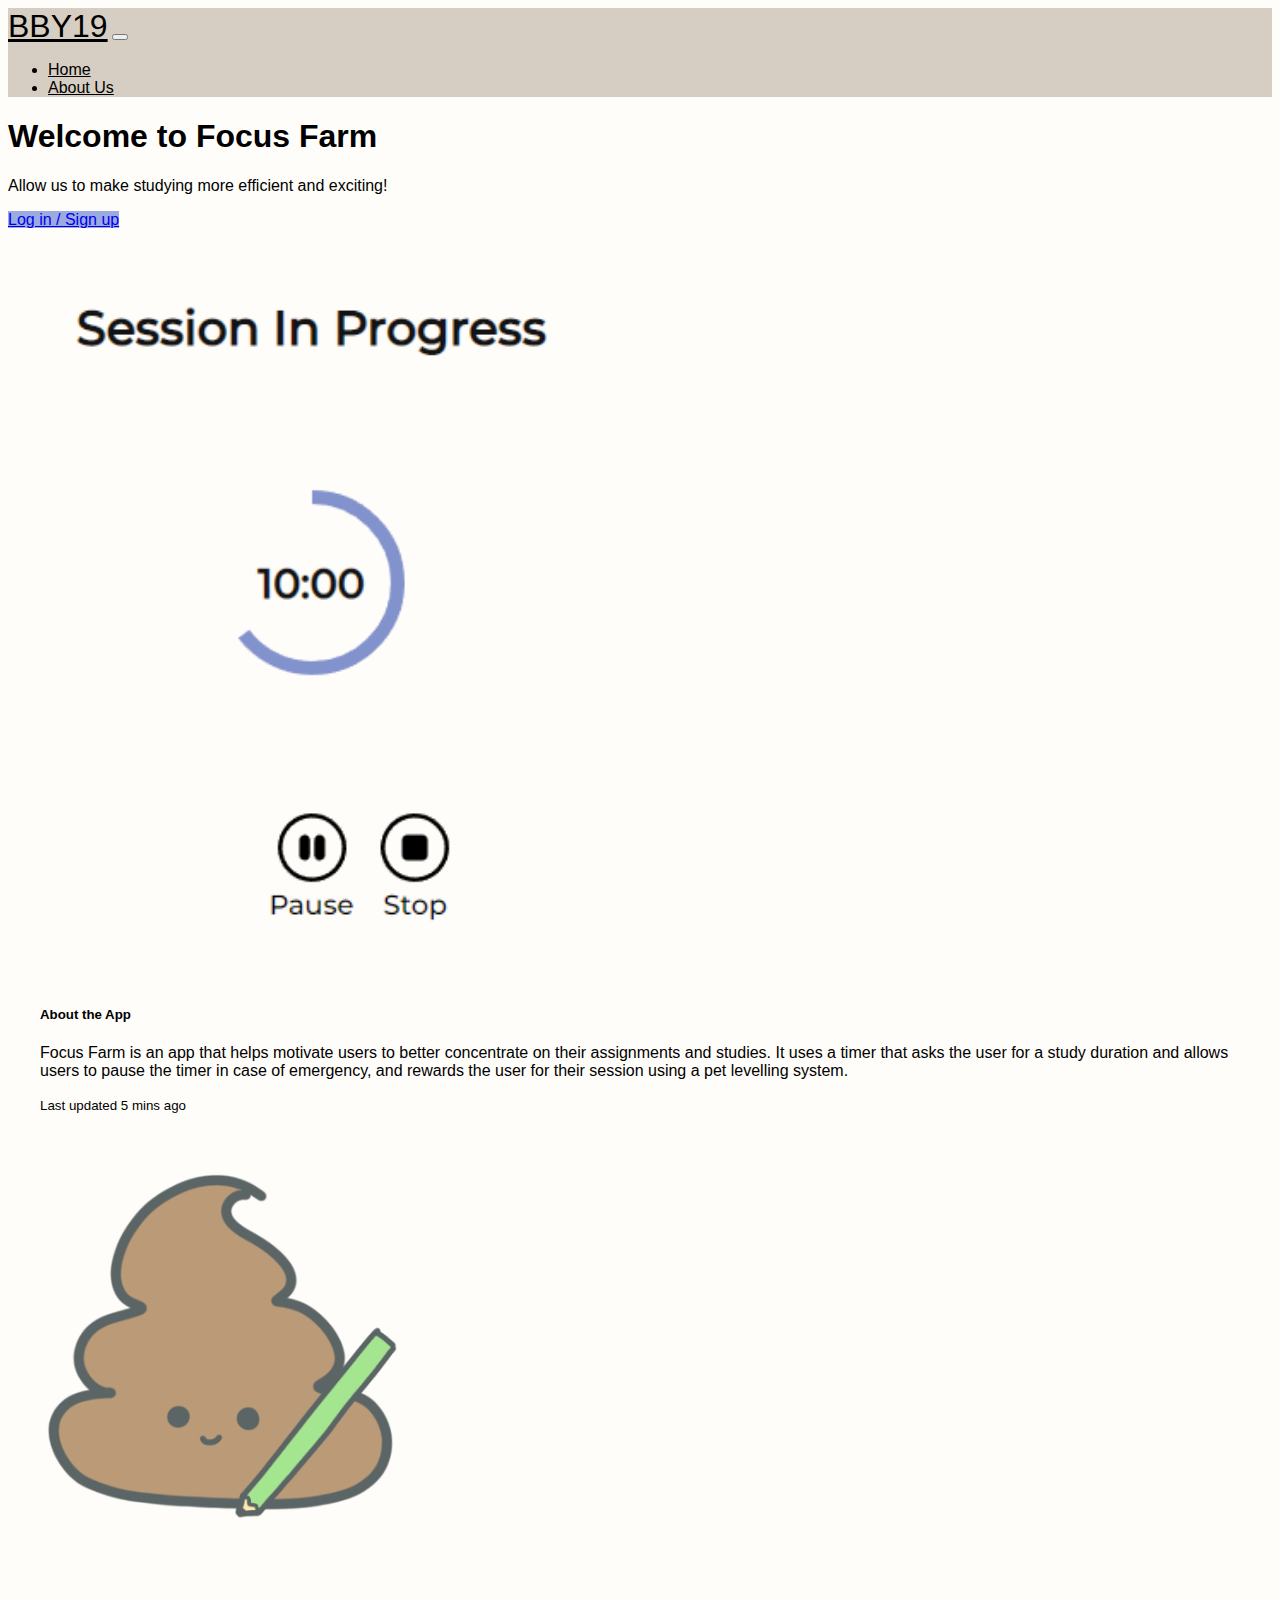
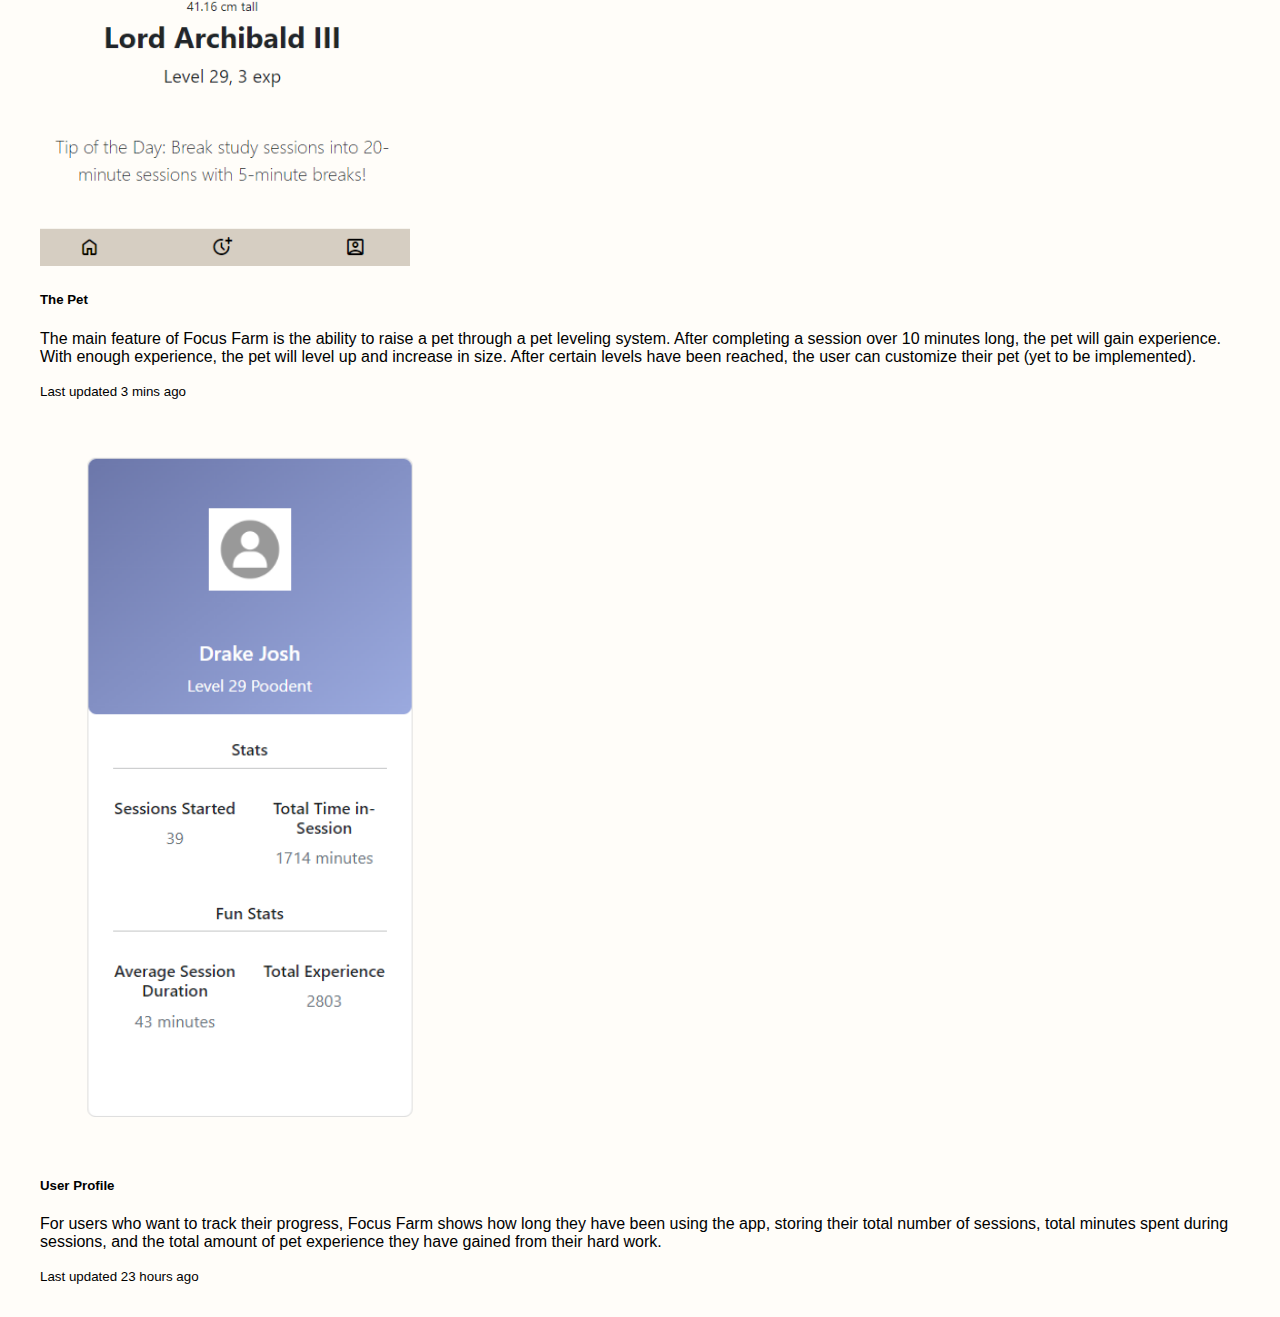
<file: index.html>
<!DOCTYPE html>
<html lang="en">

  <head>
    <title>Focus Farm - Welcome</title>
    <meta name="comp1800 template" content="My 1800 App" />

    <!-- Required meta tags -->
    <meta charset="utf-8" />
    <meta name="viewport" content="width=device-width, initial-scale=1" />
    <link rel="icon" type="image/x-icon" href="img/favicon.png" />

    <!-- Bootstrap Library CSS CDN go here -->
    <link href="https://cdn.jsdelivr.net/npm/bootstrap@5.0.2/dist/css/bootstrap.min.css" rel="stylesheet"
      integrity="sha384-EVSTQN3/azprG1Anm3QDgpJLIm9Nao0Yz1ztcQTwFspd3yD65VohhpuuCOmLASjC" crossorigin="anonymous" />
    <!-- Boostrap Library JS CDN  go here -->
    <script src="https://cdn.jsdelivr.net/npm/bootstrap@5.1.3/dist/js/bootstrap.bundle.min.js" integrity="sha384-ka7Sk0Gln4gmtz2MlQnikT1wXgYsOg+OMhuP+IlRH9sENBO0LRn5q+8nbTov4+1p" crossorigin="anonymous"></script>
    <!-- Other libraries go here -->

    <!-- Link to styles of your own -->
    <link rel="stylesheet" href="./styles/style.css">
    <link rel="stylesheet" href="./styles/index.css">
  </head>

  <body class="body">
    <!------------------------------>
    <!-- Your HTML Layout go here -->
    <!------------------------------>
    <nav class="navbar navbar-expand-lg bg-light">
      <div class="container-fluid">
        <a class="navbar-brand" href="#">BBY19</a>
        <button class="navbar-toggler" type="button" data-bs-toggle="collapse" data-bs-target="#navbarNav"
          aria-controls="navbarNav" aria-expanded="false" aria-label="Toggle navigation">
          <span class="navbar-toggler-icon"></span>
        </button>
        <div class="collapse navbar-collapse" id="navbarNav">
          <ul class="navbar-nav">
            <li class="nav-item">
              <a class="nav-link active" aria-current="page" href="#">Home</a>
            </li>
            <li class="nav-item">
              <a class="nav-link" href="#">About Us</a>
            </li>
          </ul>
        </div>
      </div>
    </nav>

    <div class="px-4 py-5 my-5 text-center">
      <!--<img
        class="d-block mx-auto mb-4"
        src="/docs/5.2/assets/brand/bootstrap-logo.svg"
        alt=""
        width="72"
        height="57"
      />-->
      <h1 class="display-5 fw-bold">Welcome to Focus Farm</h1>
      <div class="col-lg-6 mx-auto">
        <p class="lead mb-4">
          Allow us to make studying more efficient and exciting!
        </p>
        <!-- <div class="d-grid gap-2 d-sm-flex justify-content-sm-center">
          <a href="login.html" role="button" class="btn btn-outline-info btn-lg px-4">
            Log in / Sign Up
          </a> -->
          <a href="login.html" role="button" class="btn btn-primary btn-lg px-4 gap-3">
            Log in / Sign up
          </a>
        </div>
      </div>
    </div>
    <div class="card-group">
      <div class="card">
        <img src="./images/session-in-progress.png" class="card-img-top cardimage" alt="..." />
        <div class="card-body">
          <h5 class="card-title">About the App</h5>
          <p class="card-text">
            Focus Farm is an app that helps motivate users to better concentrate on their assignments and studies. It uses a timer that asks the user for a study duration and allows users
            to pause the timer in case of emergency, and rewards the user for their session using a pet levelling system.
          </p>
        </div>
        <div class="card-footer">
          <small class="text-muted">Last updated 5 mins ago</small>
        </div>
      </div>
      <div class="card">
        <img src="./images/main-page.png" class="card-img-top cardimage" alt="..." />
        <div class="card-body">
          <h5 class="card-title">The Pet</h5>
          <p class="card-text">
            The main feature of Focus Farm is the ability to raise a pet through a pet leveling system. After completing a session over 10 minutes long,
            the pet will gain experience. With enough experience, the pet will level up and increase in size. After certain levels have been reached, the user
            can customize their pet (yet to be implemented).
          </p>
        </div>
        <div class="card-footer">
          <small class="text-muted">Last updated 3 mins ago</small>
        </div>
      </div>
      <div class="card">
        <img src="./images/user-profile.png" class="card-img-top cardimage" alt="..." />
        <div class="card-body">
          <h5 class="card-title">User Profile</h5>
          <p class="card-text">
            For users who want to track their progress, Focus Farm shows how long they have been using the app, storing their total number of sessions, total minutes
            spent during sessions, and the total amount of pet experience they have gained from their hard work.
            <!-- We have some features that have not been implemented yet! Make sure to check "Updates" to see
            our plans and upcoming features in store for you! -->
          </p>
        </div>
        <div class="card-footer">
          <small class="text-muted">Last updated 23 hours ago</small>
        </div>
      </div>
    </div>

    <!---------------------------------------------->
    <!-- Your own JavaScript functions go here    -->
    <!---------------------------------------------->
    <script src="https://cdn.jsdelivr.net/npm/bootstrap@5.1.3/dist/js/bootstrap.bundle.min.js"
      integrity="sha384-ka7Sk0Gln4gmtz2MlQnikT1wXgYsOg+OMhuP+IlRH9sENBO0LRn5q+8nbTov4+1p"
      crossorigin="anonymous"></script>

    <!-- Link to scripts of your own -->
    <!-- <script src="./scripts/script.js"></script> -->
  </body>

</html>
</file>
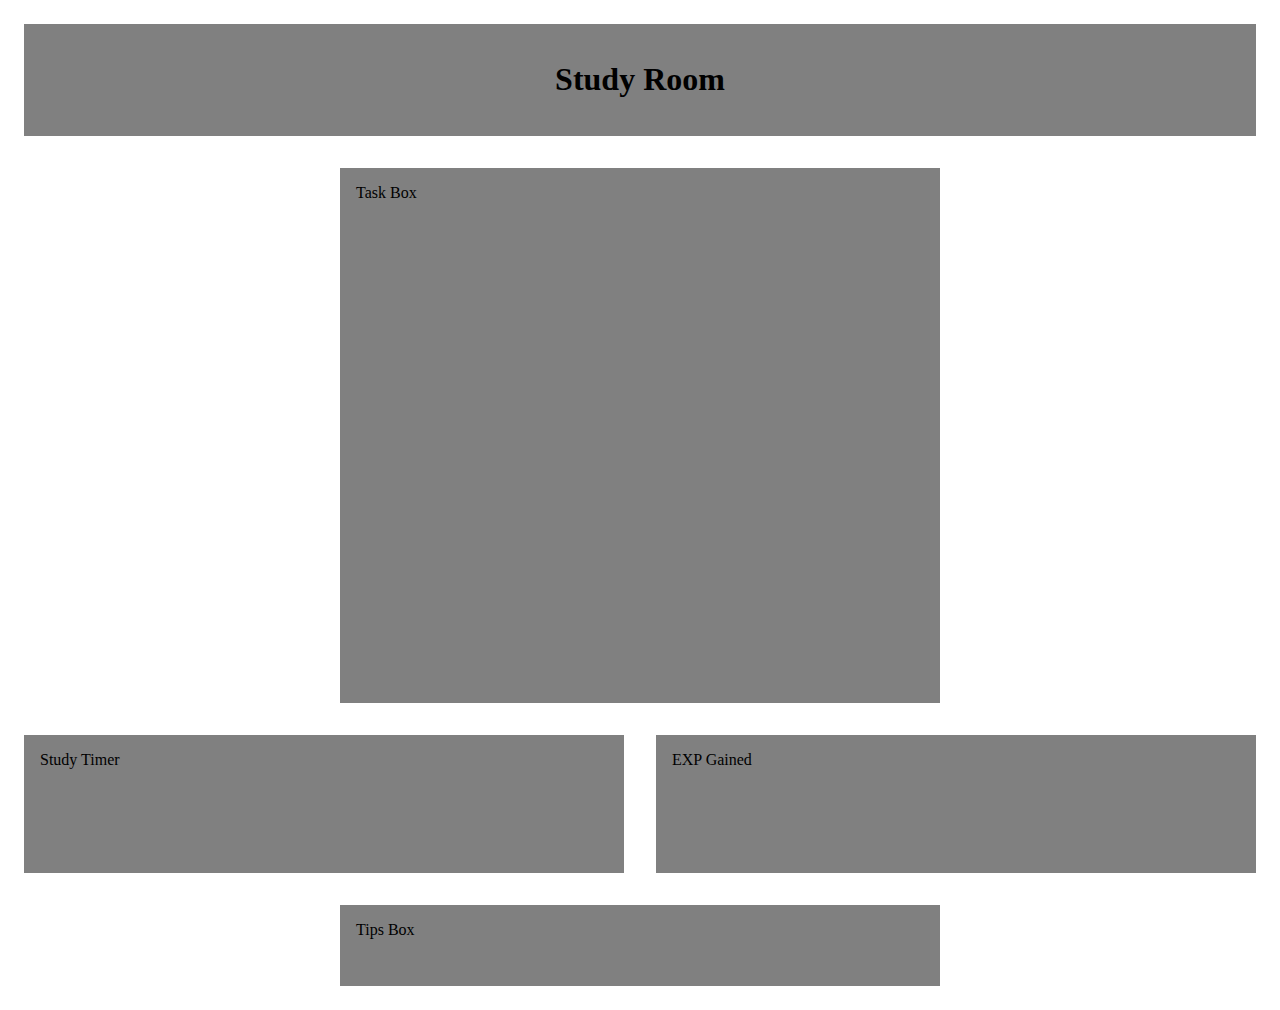
<file: session.html>
<!DOCTYPE html>
<html lang="en">

<head>
  <title>Focus Farm</title>
  <meta name="comp1800 template" content="My 1800 App" />

  <!-- Required meta tags -->
  <meta charset="utf-8" />
  <meta name="viewport" content="width=device-width, initial-scale=1" />

  <!-- Bootstrap Library CSS CDN go here -->
  <link href="https://cdn.jsdelivr.net/npm/bootstrap@5.0.2/dist/css/bootstrap.min.css" rel="stylesheet"
    integrity="sha384-EVSTQN3/azprG1Anm3QDgpJLIm9Nao0Yz1ztcQTwFspd3yD65VohhpuuCOmLASjC" crossorigin="anonymous" />
  <!-- Boostrap Library JS CDN  go here -->
  <script src="https://cdn.jsdelivr.net/npm/bootstrap@5.1.3/dist/js/bootstrap.bundle.min.js"
    integrity="sha384-ka7Sk0Gln4gmtz2MlQnikT1wXgYsOg+OMhuP+IlRH9sENBO0LRn5q+8nbTov4+1p"
    crossorigin="anonymous"></script>
  <!-- Other libraries go here -->

  <!-- Link to styles of your own -->
  <link rel="stylesheet" href="./styles/session.css">
</head>

<!-- Session -->
<body>
  <div class="sessiongrid">
    <header class="sessionhead">
      <div id="sessiontitle">
        <h1>Study Room</h1>
      </div>
    </header>
    <div class="main">
      <div id="task">Task Box</div>
      <div id="stimer">Study Timer</div>
      <div id="exp">EXP Gained</div>
      <div id="tips">Tips Box</div>
    </div>  
  </div>

<!-- Nav Bar -->

</body>

</html>
</file>
<file: styles/style.css>
/* NAVBAR STYLES */
#navbar {
  height: 8%;
}

#navicon1 {
  size: 10%;
}

html, body{
  font-family: 'Segoe UI', Tahoma, Geneva, Verdana, sans-serif;
}
</file>
<file: styles/session.css>
.sessiongrid {
    display: grid;
}

.main {
    display: grid;
    height: 850px;
    grid-template-columns: 1fr 1fr 1fr 1fr;
    grid-template-rows: 5fr 1.5fr 1fr;
    grid-template-areas: 
    ". task task ."
    "study study xp xp"
    ". tip tip .";

}

#sessiontitle {
    grid-area: header;
    place-items: center;
    text-align: center;
    margin: 1rem;
    padding: 1rem;
    background: grey;
}

#task {
    grid-area: task;
    margin: 1rem;
    padding: 1rem;
    background: grey;
}

#stimer {
    grid-area: study;
    margin: 1rem;
    padding: 1rem;
    background: grey;
}

#exp {
    grid-area: xp;
    margin: 1rem;
    padding: 1rem;
    background: grey;
}

#tips {
    grid-area: tip;
    margin: 1rem;
    padding: 1rem;
    background: grey;
}
</file>
<file: styles/index.css>
/*
* --------------------------------------------
* These are some styles that I am customizing 
* to over-ride the default bootstrap ones
*---------------------------------------------
*/
.bg-light {
  background-color: #d6cec2 !important;
}

body {
  background-color: #fffdf9;
}

.material-symbols-rounded {
  color: black;
}

.navbar-brand {
  color: black;
  font-size: 24pt;
}

.nav-item .nav-link {
  color: black;
}

.btn-primary {
  background-color: #9baadf;
  border: #9baadf;
}
.btn-primary:hover {
  background-color: #6c77aa;
  border: #6c77aa;
}

.container {
  text-align: center;
  padding: 5em;
}

.cardimage {
  height: 45em;
}

.card {
  margin: 2em;
  height: 50%;
}
</file>
